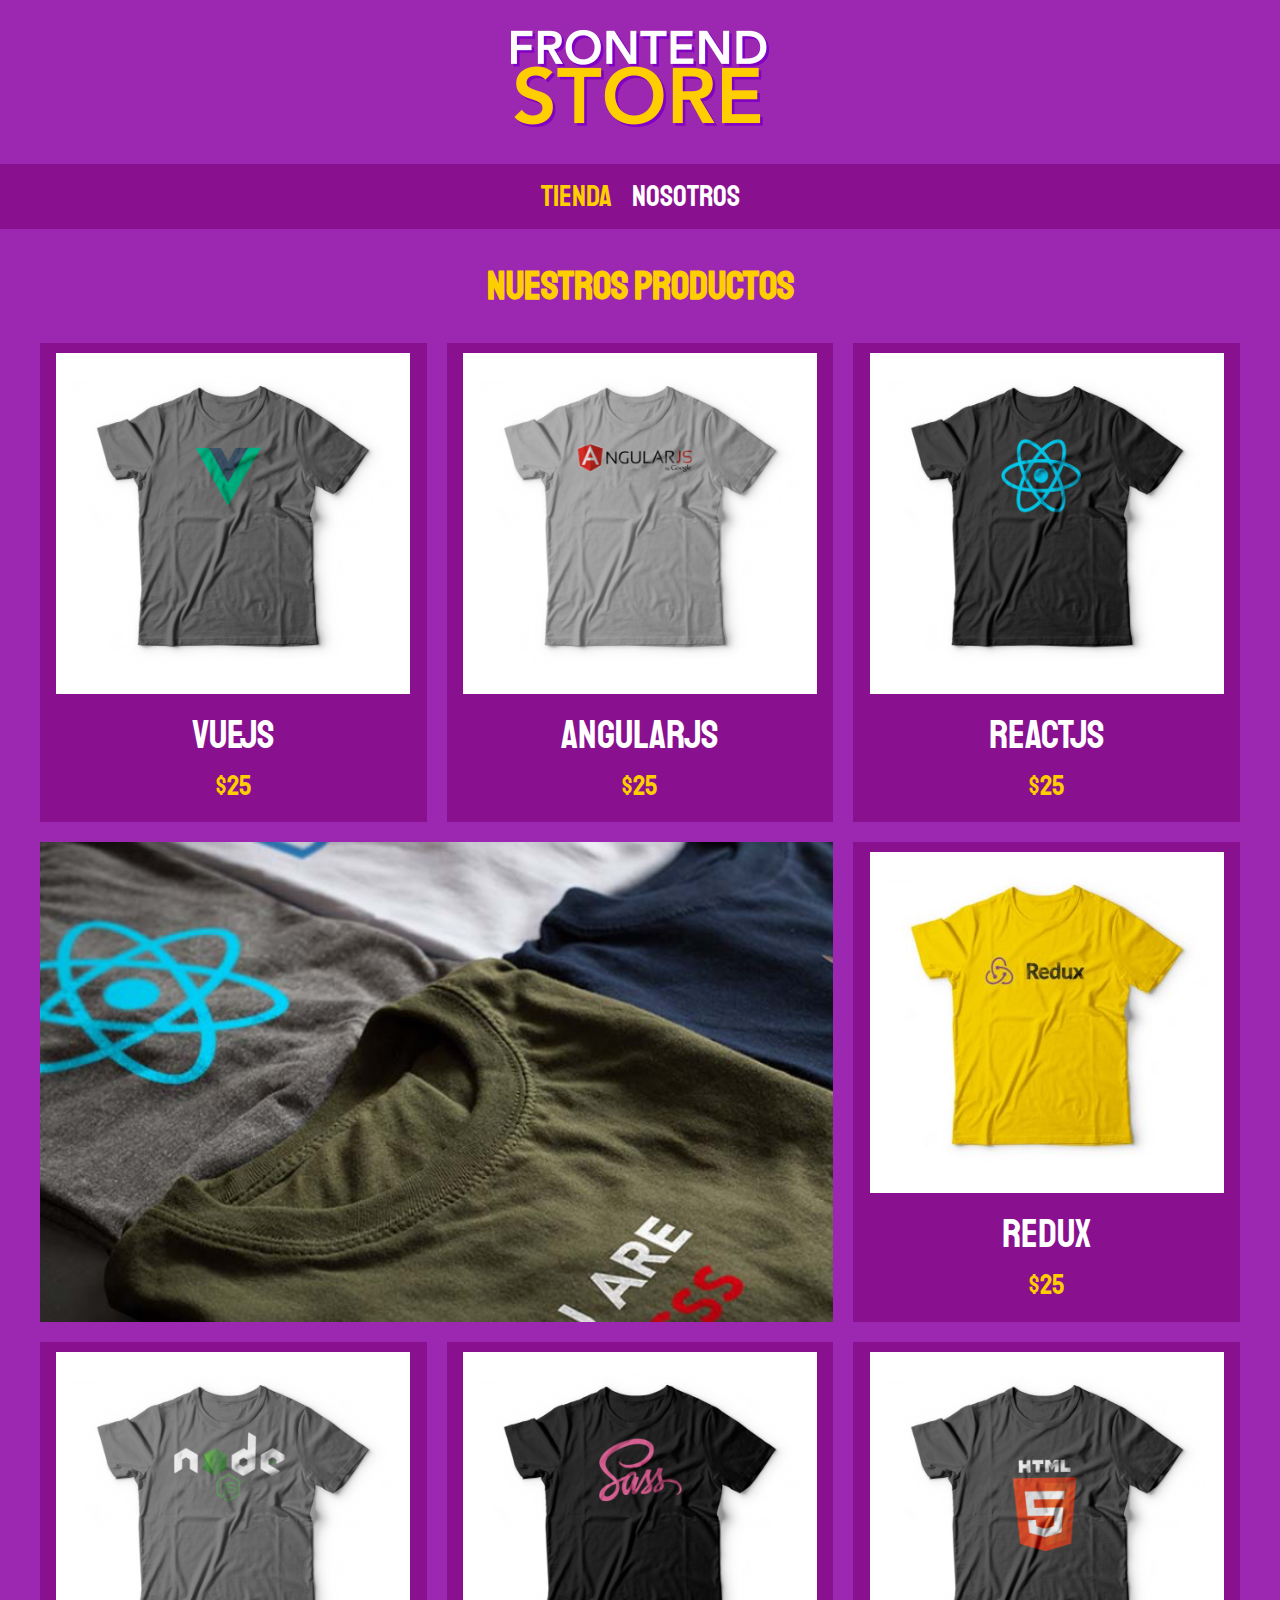
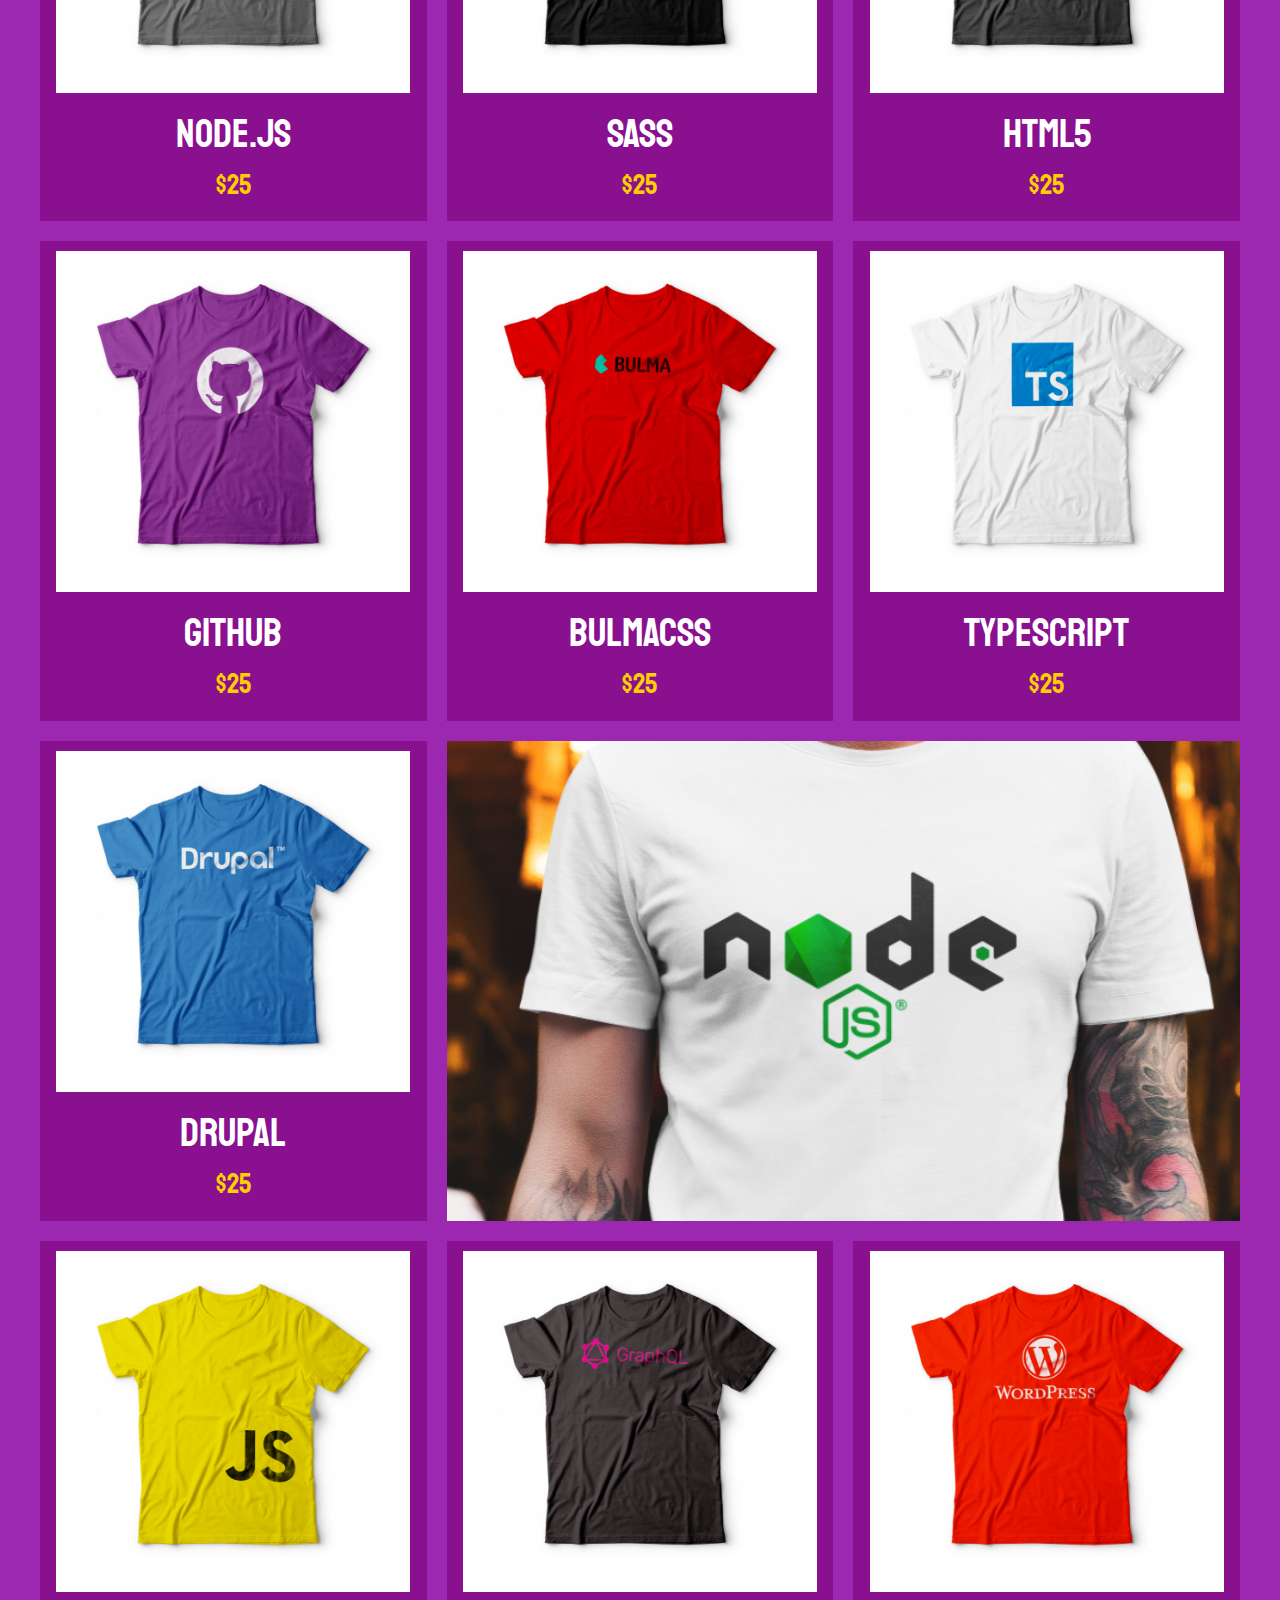
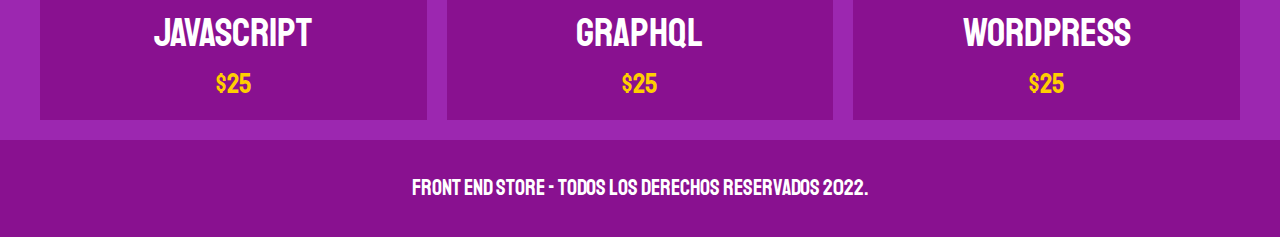
<file: index.html>
<!DOCTYPE html>
<html lang="en">
<head>
    <meta charset="UTF-8">
    <meta http-equiv="X-UA-Compatible" content="IE=edge">
    <meta name="viewport" content="width=device-width, initial-scale=1.0">
    <title>FrontEnd Store</title>
    <link rel="stylesheet" href="css/normalize.css">
    <link href="https://fonts.googleapis.com/css2?family=Staatliches&display=swap" rel="stylesheet">
    <link rel="stylesheet" href="css/styles.css">
</head>
<body>
    <header class="header">
        <a href="index.html">
            <img class="header__logo" src="img/logo.png" alt="Logotipo">
        </a>
    </header>
    <nav class="navegacion">
        <a class="navegacion__enlace navegacion__enlace--activo" href="index.html">Tienda</a>
        <a class="navegacion__enlace" href="nosotros.html">Nosotros</a>
    </nav>

    <main class="contenedor">
        <h1>Nuestros Productos</h1>

        <div class="grid">
            <div class="producto">
                <a href="producto.html">
                    <img class="producto__imagen" src="img/1.jpg" alt="imagen camisa">
                    <div class="producto__informacion">
                        <p class="producto__nombre">VueJS</p>
                        <p class="producto__precio">$25</p>
                    </div>
                </a>
            </div><!-- .producto -->
            <div class="producto">
                <a href="producto.html">
                    <img class="producto__imagen" src="img/2.jpg" alt="imagen camisa">
                    <div class="producto__informacion">
                        <p class="producto__nombre">AngularJS</p>
                        <p class="producto__precio">$25</p>
                    </div>
                </a>
            </div><!-- .producto -->
            <div class="producto">
                <a href="producto.html">
                    <img class="producto__imagen" src="img/3.jpg" alt="imagen camisa">
                    <div class="producto__informacion">
                        <p class="producto__nombre">ReactJS</p>
                        <p class="producto__precio">$25</p>
                    </div>
                </a>
            </div><!-- .producto -->
            <div class="producto">
                <a href="producto.html">
                    <img class="producto__imagen" src="img/4.jpg" alt="imagen camisa">
                    <div class="producto__informacion">
                        <p class="producto__nombre">Redux</p>
                        <p class="producto__precio">$25</p>
                    </div>
                </a>
            </div><!-- .producto -->
            <div class="producto">
                <a href="producto.html">
                    <img class="producto__imagen" src="img/5.jpg" alt="imagen camisa">
                    <div class="producto__informacion">
                        <p class="producto__nombre">Node.js</p>
                        <p class="producto__precio">$25</p>
                    </div>
                </a>
            </div><!-- .producto -->
            <div class="producto">
                <a href="producto.html">
                    <img class="producto__imagen" src="img/6.jpg" alt="imagen camisa">
                    <div class="producto__informacion">
                        <p class="producto__nombre">SASS</p>
                        <p class="producto__precio">$25</p>
                    </div>
                </a>
            </div><!-- .producto -->
            <div class="producto">
                <a href="producto.html">
                    <img class="producto__imagen" src="img/7.jpg" alt="imagen camisa">
                    <div class="producto__informacion">
                        <p class="producto__nombre">HTML5</p>
                        <p class="producto__precio">$25</p>
                    </div>
                </a>
            </div><!-- .producto -->
            <div class="producto">
                <a href="producto.html">
                    <img class="producto__imagen" src="img/8.jpg" alt="imagen camisa">
                    <div class="producto__informacion">
                        <p class="producto__nombre">Github</p>
                        <p class="producto__precio">$25</p>
                    </div>
                </a>
            </div><!-- .producto -->
            <div class="producto">
                <a href="producto.html">
                    <img class="producto__imagen" src="img/9.jpg" alt="imagen camisa">
                    <div class="producto__informacion">
                        <p class="producto__nombre">BulmaCSS</p>
                        <p class="producto__precio">$25</p>
                    </div>
                </a>
            </div><!-- .producto -->
            <div class="producto">
                <a href="producto.html">
                    <img class="producto__imagen" src="img/10.jpg" alt="imagen camisa">
                    <div class="producto__informacion">
                        <p class="producto__nombre">TypeScript</p>
                        <p class="producto__precio">$25</p>
                    </div>
                </a>
            </div><!-- .producto -->
            <div class="producto">
                <a href="producto.html">
                    <img class="producto__imagen" src="img/11.jpg" alt="imagen camisa">
                    <div class="producto__informacion">
                        <p class="producto__nombre">Drupal</p>
                        <p class="producto__precio">$25</p>
                    </div>
                </a>
            </div><!-- .producto -->
            <div class="producto">
                <a href="producto.html">
                    <img class="producto__imagen" src="img/12.jpg" alt="imagen camisa">
                    <div class="producto__informacion">
                        <p class="producto__nombre">JavaScript</p>
                        <p class="producto__precio">$25</p>
                    </div>
                </a>
            </div><!-- .producto -->
            <div class="producto">
                <a href="producto.html">
                    <img class="producto__imagen" src="img/13.jpg" alt="imagen camisa">
                    <div class="producto__informacion">
                        <p class="producto__nombre">GraphQL</p>
                        <p class="producto__precio">$25</p>
                    </div>
                </a>
            </div><!-- .producto -->
            <div class="producto">
                <a href="producto.html">
                    <img class="producto__imagen" src="img/14.jpg" alt="imagen camisa">
                    <div class="producto__informacion">
                        <p class="producto__nombre">WordPress</p>
                        <p class="producto__precio">$25</p>
                    </div>
                </a>
            </div><!-- .producto -->

            <div class="grafico grafico--camisas"></div>  
            <div class="grafico grafico--node"></div>  
            
        </div>
    </main>
    
    <footer class="footer">
        <p class="footer__texto">Front End Store - Todos los derechos Reservados 2022.</p>
    </footer>
</body>
</html>
</file>
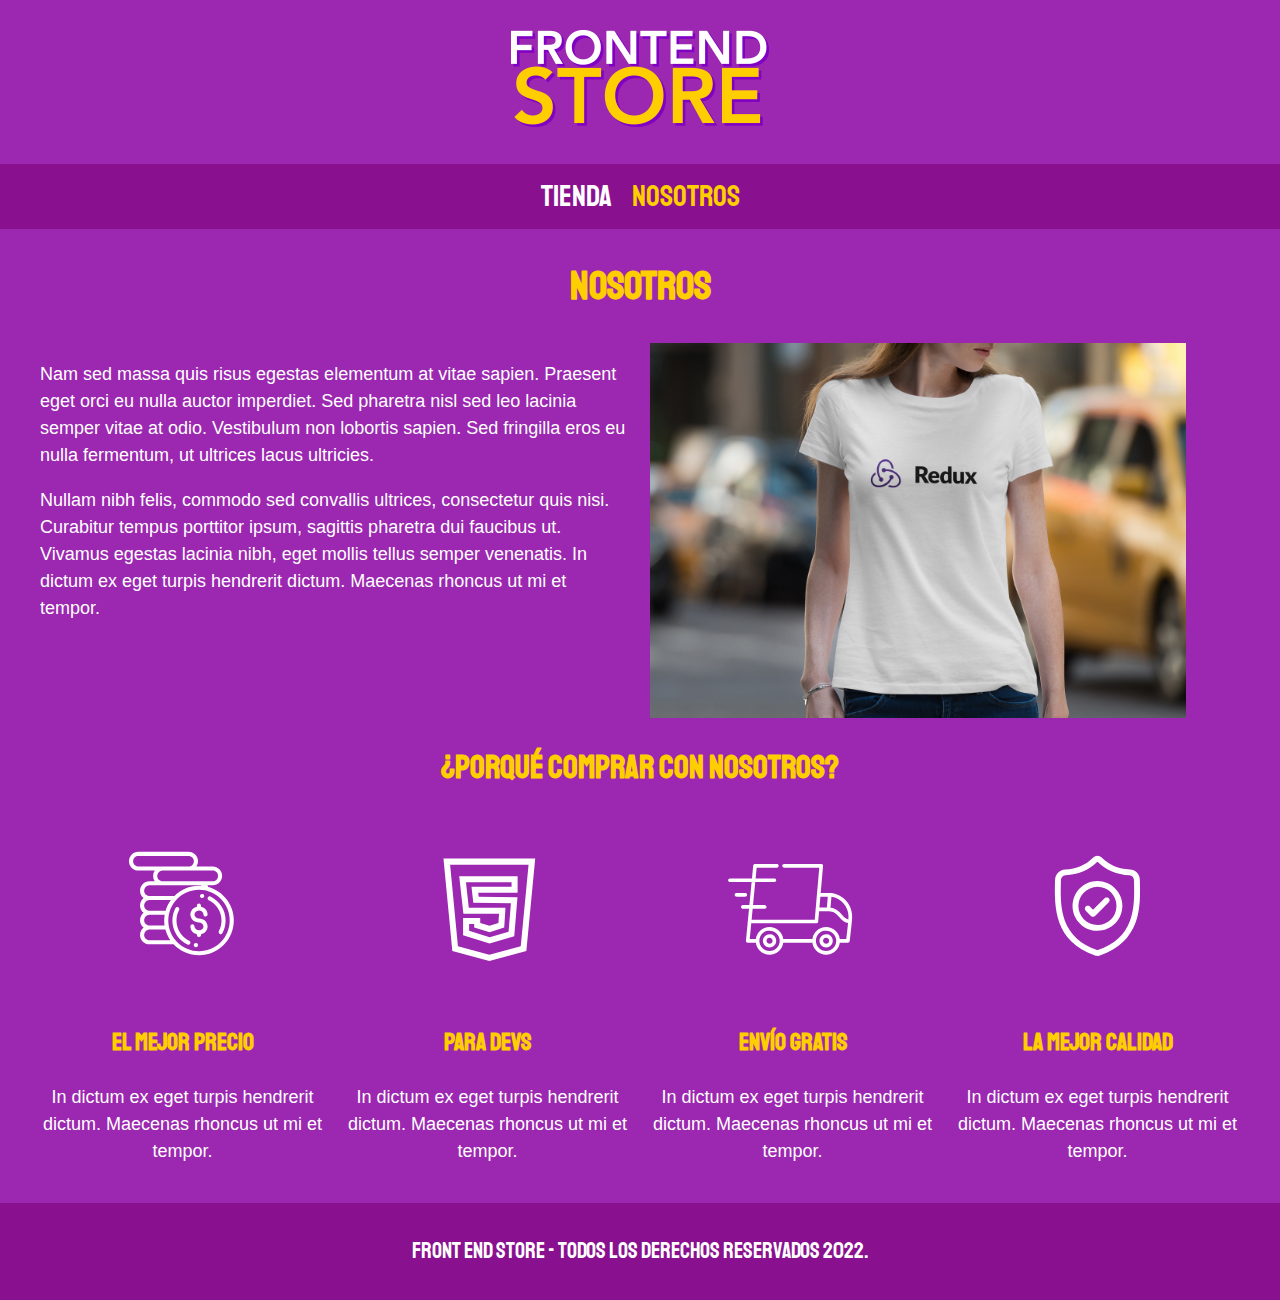
<file: nosotros.html>
<!DOCTYPE html>
<html lang="en">
<head>
    <meta charset="UTF-8">
    <meta http-equiv="X-UA-Compatible" content="IE=edge">
    <meta name="viewport" content="width=device-width, initial-scale=1.0">
    <title>FrontEnd Store</title>
    <link rel="stylesheet" href="css/normalize.css">
    <link href="https://fonts.googleapis.com/css2?family=Staatliches&display=swap" rel="stylesheet">
    <link rel="stylesheet" href="css/styles.css">
</head>
<body>
    <header class="header">
        <a href="index.html">
            <img class="header__logo" src="img/logo.png" alt="Logotipo">
        </a>
    </header>
    <nav class="navegacion">
        <a class="navegacion__enlace" href="index.html">Tienda</a>
        <a class="navegacion__enlace navegacion__enlace--activo" href="nosotros.html">Nosotros</a>
    </nav>

    <main class="contenedor">
        <h1>Nosotros</h1>

        <div class="nosotros">

            <div class="nosotros__contenido">
                <p>
                    Nam sed massa quis risus egestas elementum at vitae sapien. Praesent eget orci eu nulla auctor imperdiet. Sed pharetra nisl sed leo lacinia semper vitae at odio. Vestibulum non lobortis sapien. Sed fringilla eros eu nulla fermentum, ut ultrices lacus ultricies.
                </p>
                <p>
                    Nullam nibh felis, commodo sed convallis ultrices, consectetur quis nisi. Curabitur tempus porttitor ipsum, sagittis pharetra dui faucibus ut. Vivamus egestas lacinia nibh, eget mollis tellus semper venenatis. In dictum ex eget turpis hendrerit dictum. Maecenas rhoncus ut mi et tempor.

                </p>
            </div><!-- .nosotros__contenido-->
            <img class="nosotros__imagen" src="img/nosotros.jpg" alt="imagen nosotros">
        </div><!-- .nosotros -->

        <section class="contenedor comprar">
            <h2 class="comprar__titulo">¿Porqué comprar con nosotros?</h2>

            <div class="bloques">
                <div class="bloque">
                    <img class="bloque__imagen" src="img/icono_1.png" alt="porque comprar">
                    <h3>El mejor precio</h3>
                    <p>In dictum ex eget turpis hendrerit dictum. Maecenas rhoncus ut mi et tempor.</p>
                </div><!-- bloque -->
                <div class="bloque">
                    <img class="bloque__imagen" src="img/icono_2.png" alt="porque comprar">
                    <h3>Para Devs</h3>
                    <p>In dictum ex eget turpis hendrerit dictum. Maecenas rhoncus ut mi et tempor.</p>
                </div><!-- bloque -->
                <div class="bloque">
                    <img class="bloque__imagen" src="img/icono_3.png" alt="porque comprar">
                    <h3>Envío Gratis</h3>
                    <p>In dictum ex eget turpis hendrerit dictum. Maecenas rhoncus ut mi et tempor.</p>
                </div><!-- bloque -->
                <div class="bloque">
                    <img class="bloque__imagen" src="img/icono_4.png" alt="porque comprar">
                    <h3>La mejor calidad</h3>
                    <p>In dictum ex eget turpis hendrerit dictum. Maecenas rhoncus ut mi et tempor.</p>
                </div><!-- bloque -->
            </div><!-- bloques -->

        </section>

    </main>
    
    <footer class="footer">
        <p class="footer__texto">Front End Store - Todos los derechos Reservados 2022.</p>
    </footer>
</body>
</html>
</file>
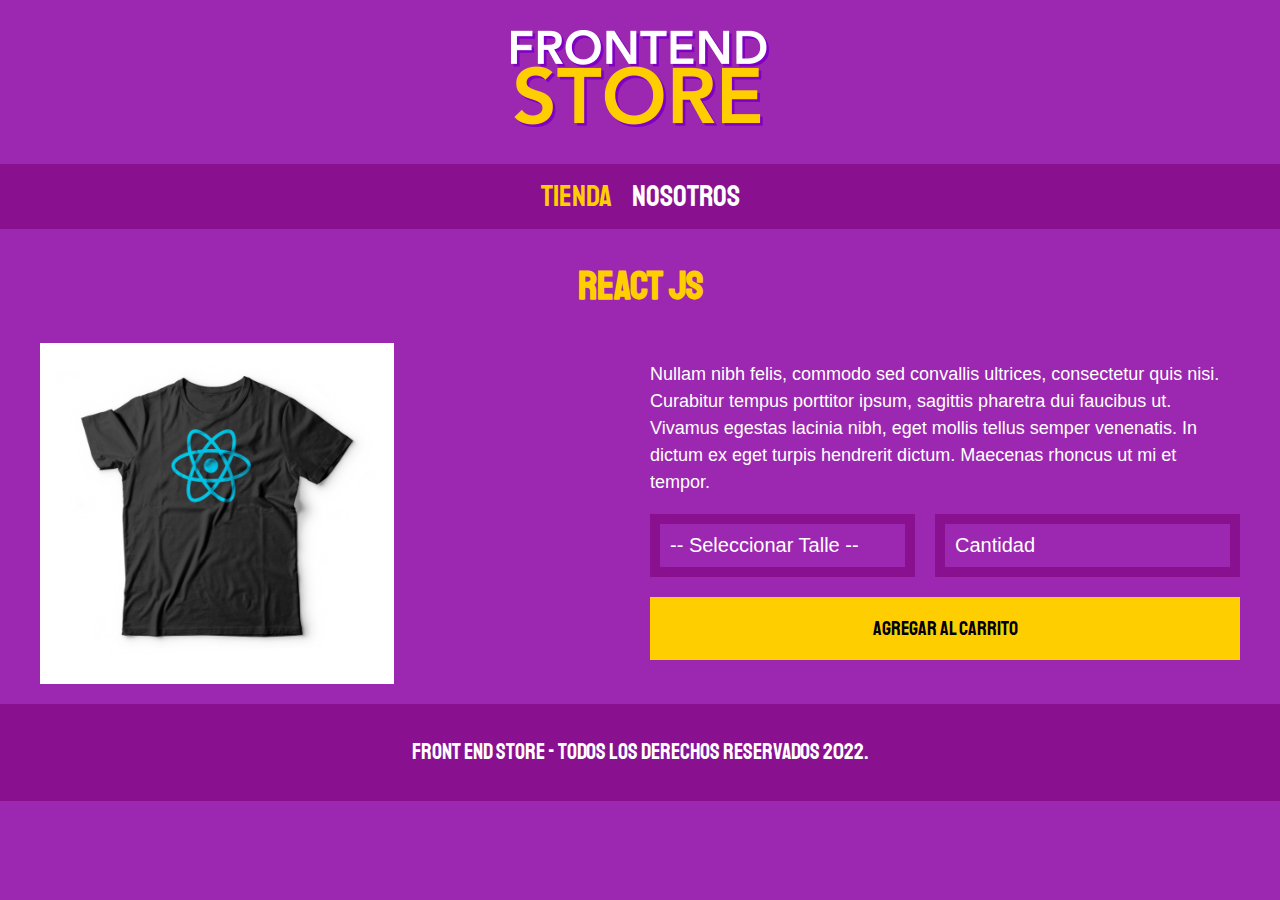
<file: producto.html>
<!DOCTYPE html>
<html lang="en">
<head>
    <meta charset="UTF-8">
    <meta http-equiv="X-UA-Compatible" content="IE=edge">
    <meta name="viewport" content="width=device-width, initial-scale=1.0">
    <title>FrontEnd Store</title>
    <link rel="stylesheet" href="css/normalize.css">
    <link href="https://fonts.googleapis.com/css2?family=Staatliches&display=swap" rel="stylesheet">
    <link rel="stylesheet" href="css/styles.css">
</head>
<body>
    <header class="header">
        <a href="index.html">
            <img class="header__logo" src="img/logo.png" alt="Logotipo">
        </a>
    </header>
    <nav class="navegacion">
        <a class="navegacion__enlace navegacion__enlace--activo" href="index.html">Tienda</a>
        <a class="navegacion__enlace" href="nosotros.html">Nosotros</a>
    </nav>

    <main class="contenedor">
        <h1>React JS</h1>

        <div class="camisa">
            <img class="camisa__imagen" src="img/3.jpg" alt="Imagen del Producto">

            <div class="camisa__contenido">
                <p>Nullam nibh felis, commodo sed convallis ultrices, consectetur quis nisi. Curabitur tempus porttitor ipsum, sagittis pharetra dui faucibus ut. Vivamus egestas lacinia nibh, eget mollis tellus semper venenatis. In dictum ex eget turpis hendrerit dictum. Maecenas rhoncus ut mi et tempor.</p>

                <form class="formulario">
                    <select class="formulario__campo">
                        <option disabled selected>-- Seleccionar Talle --</option>
                        <option value="">Chica</option>
                        <option value="">Mediana</option>
                        <option value="">Grande</option>
                    </select>
                    <input class="formulario__campo" type="number" placeholder="Cantidad" min="1">
                    <input class="formulario__submit" type="submit" value="Agregar al Carrito">
                </form>
            </div><!-- .camisa__contenido -->

        </div><!-- .camisa -->
    </main>
    
    <footer class="footer">
        <p class="footer__texto">Front End Store - Todos los derechos Reservados 2022.</p>
    </footer>
</body>
</html>
</file>
<file: css/styles.css>
:root {
    --primario: #9C27B0;
    --primarioOscuro: #891190;
    --secundario: #FFCE00;
    --secundarioOscuro: rgb(233,187,2);
    --blanco: #FFF;
    --negro: #000;

    --fuentePrincipal: 'Staatliches', cursive;
}

html {
    box-sizing: border-box;
    font-size: 62.5%;
}

*, *:before, *:after {
    box-sizing: inherit;
}

/** Globales **/
body {
    background-color: var(--primario);
    font-size: 1.6rem;
    line-height: 1.5;
}

p {
    font-size: 1.8rem;
    font-family: Arial, Helvetica, sans-serif;
    color: var(--blanco);
}

a {
    text-decoration: none;
}

image {
    width: 100%;
}

.contenedor {
    max-width: 120rem;
    margin: 0 auto;
}

h1,h2,h3 {
    text-align: center;
    color: var(--secundario);
    font-family: var(--fuentePrincipal);
}

h1 {
    font-size: 4rem;
}
h2 {
    font-size: 3.2rem;
}
h3 {
    font-size: 2.4rem;
}

/** Header **/
.header {
    display: flex;
    justify-content: center;
}

.header__logo {
    margin: 3rem 0;
}

/** Navegación **/
.navegacion {
    background-color: var(--primarioOscuro);
    padding: 1rem 0;
    display: flex;
    justify-content: center;
    /* gap: 2rem; Forma nueva */
}


.navegacion__enlace {
    font-family: var(--fuentePrincipal);
    color: var(--blanco);
    font-size: 3rem;
    margin-right: 2rem;
}

.navegacion__enlace:last-of-type {
    margin-right: 0;
}

.navegacion__enlace--activo,
.navegacion__enlace:hover {
    color: var(--secundario);
}

/** Footer **/
.footer {
    background-color: var(--primarioOscuro);
    padding: 1rem;
    margin-top: 2rem;
}

.footer__texto {
    font-family: var(--fuentePrincipal);
    text-align: center;
    font-size: 2.2rem;
}

/** Grid **/
.grid {
    display: grid;
    grid-template-columns: repeat(2, 1fr);
    gap: 2rem;
}

@media (min-width: 768px) {
    .grid {
        grid-template-columns: repeat(3, 1fr);
    } 
}

/** Productos **/
.producto {
    background-color: var(--primarioOscuro);
    padding: 1rem;
    text-align: center;
}

.producto__nombre {
    font-size: 4rem;
}

.producto__precio {
    font-size: 2.8rem;
    color: var(--secundario);
}

.producto__nombre,
.producto__precio {
    font-family: var(--fuentePrincipal);
    margin: 1rem 0;
    text-align: center;
    line-height: 1.2;
}

/** Gráficos **/
.grafico {
    min-height: 30rem;
    background-repeat: no-repeat;
    background-size: cover;
    grid-column: 1 / 3;
}
.grafico--camisas {
    grid-row: 2 / 3;
    background-image: url(../img/grafico1.jpg);
}

.grafico--node {
    background-image: url(../img/grafico2.jpg);
    grid-row: 8 / 9;
}

@media (min-width: 768px) {
    .grafico--node {
        background-image: url(../img/grafico2.jpg);
        grid-row: 5 / 6;
        grid-column: 2 / 4;
    }
}

/** Nosotros **/

.nosotros {
    display: grid;
    grid-template-rows: repeat(2, auto);
} 

@media (min-width: 768px) {
    .nosotros {
        grid-template-columns: repeat(2, 1fr);
        column-gap: 2rem;
    }
}

.nosotros__imagen {
    grid-row: 1 / 2;    
}

@media (min-width: 768px) {
    .nosotros__imagen {
        grid-column: 2 / 3;    
    }
}

/** Bloques **/
.bloques {
    display: grid;
    grid-template-columns: repeat(2, 1fr);
    gap: 2rem;
}
@media (min-width: 768px) {
    .bloques {
        grid-template-columns: repeat(4, 1fr);
    }
}
.bloque {
    text-align: center;
}

.bloque__titulo {
    margin: 0;
}

/** Pagina del producto **/
@media (min-width: 768px) {
     .camisa {
         display: grid;
         grid-template-columns: repeat(2,1fr);
         column-gap: 2rem;
     }
}

.formulario {
    display: grid;
    grid-template-columns: repeat(2, 1fr);
    gap: 2rem;
}

.formulario__campo {
    border: 1rem solid var(--primarioOscuro);
    background-color: transparent;
    color: var(--blanco);
    font-size: 2rem;
    font-family: Arial, Helvetica, sans-serif;
    padding: 1rem;
    appearance: none;
}

.formulario__campo::placeholder {
    color: var(--blanco);   
}

.formulario__campo option {
    background-color: var(--blanco);
    color: var(--primarioOscuro);
}

.formulario__submit {
    background-color: var(--secundario);
    border: none;
    font-size: 2rem;
    font-family: var(--fuentePrincipal);
    padding: 2rem;
    transition: background-color .3s ease;
    grid-column: 1 / 3;
}
.formulario__submit:hover {
    cursor: pointer;
    background-color: var(--secundarioOscuro);
}
</file>
